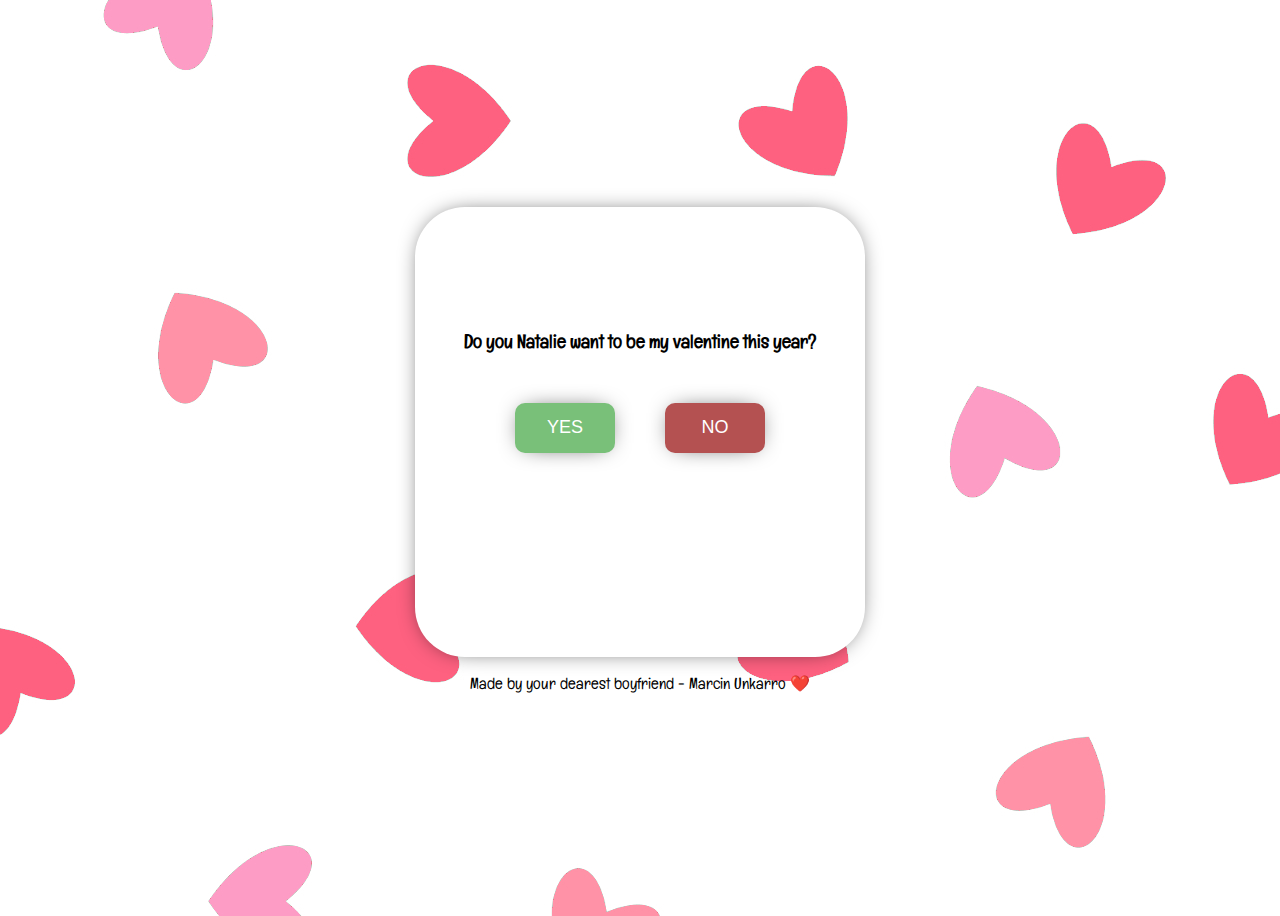
<file: index.html>
<!DOCTYPE html>
<html lang="en">
<head>
    <meta charset="UTF-8">
    <meta name="viewport" content="width=device-width, initial-scale=1.0">
    <title>DYWTBMV</title>
    <link rel="stylesheet" href="style.css">
    <link rel="icon" type="image/x-icon" href="iconheart.png">

</head>
<body>
    <div id="container">
        
        <div id="block">
            <h3>Do you Natalie want to be my valentine this year?</h3>
            <div id="buttons">
                <button type="button" id="yes" onclick="location.href='yes.html'">YES</button>
                <button type="button" id="no" onmouseover="innerHTML = 'but why not?'">NO</button>
            </div>


          
     

        </div>

        <p>Made by your dearest boyfriend - Marcin Unkarro ❤️ </p>

    </div>
    
    <script src="script.js"></script>
</body>
</html>
</file>
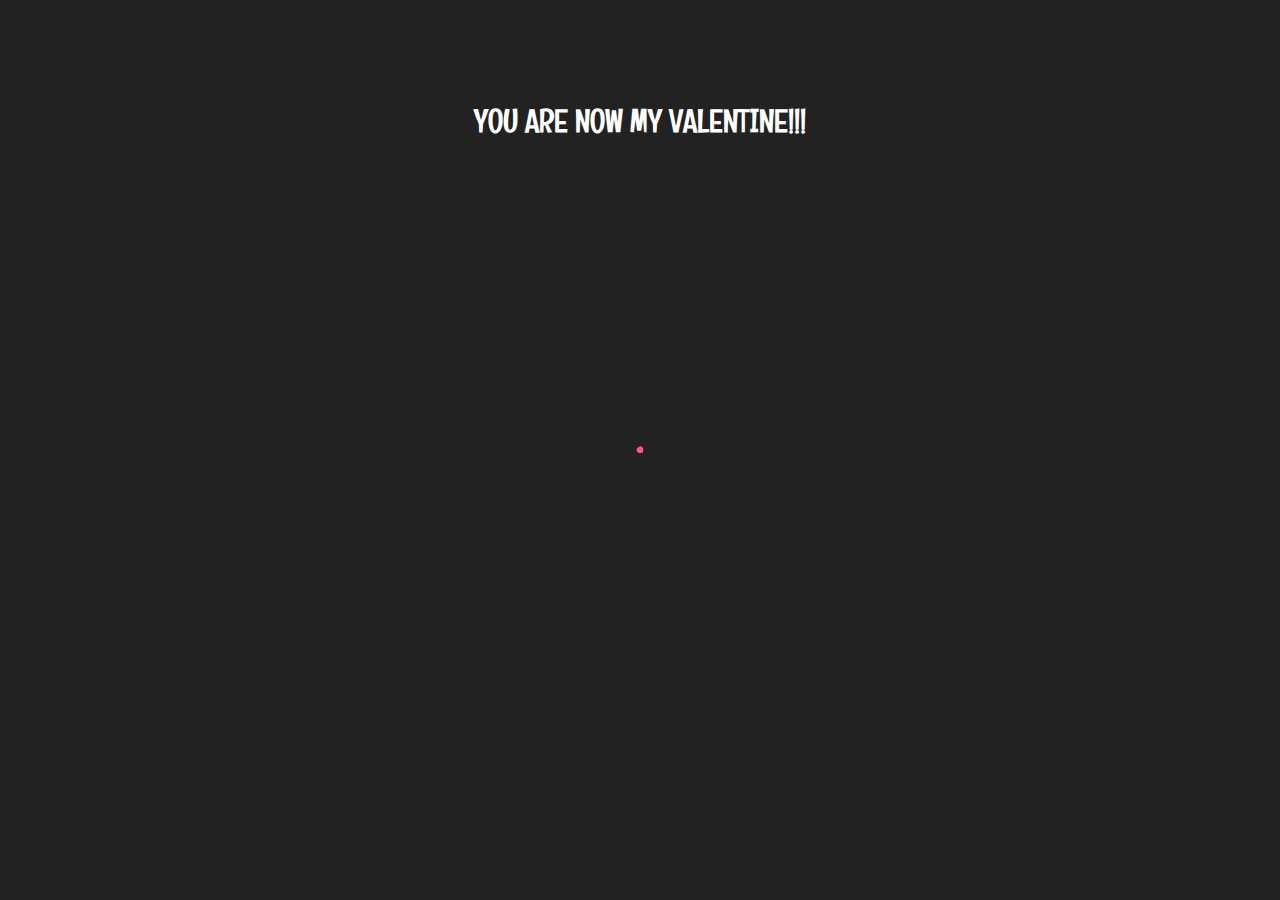
<file: yes.html>
<!DOCTYPE html>
<html lang="en">
<head>
    <meta charset="UTF-8">
    <meta name="viewport" content="width=device-width, initial-scale=1.0">
    <title>YES!!!</title>
    <link rel="stylesheet" href="style2.css">
    <link rel="icon" type="image/x-icon" href="iconheart.png">
</head>
<body>
    <div>
        <h1>YOU ARE NOW MY VALENTINE!!!</h1>
    </div>
    <div class="firework"></div>
</body>
</html>
</file>
<file: style.css>
@import url('https://fonts.googleapis.com/css2?family=Englebert&display=swap');
body{
    font-family: 'Englebert', cursive;
    background-image: url(hearts.jpg);
    display: flex;
    align-items: center;
    justify-content: center;
    height: 100vh;
    overflow: hidden;
}
h3{
    margin-bottom: 50px;
}
p
{
    text-align: center;
}
#block
{
    background-color: white;
    height: 400px;
    width: 400px;
    -webkit-box-shadow: 0px 0px 25px -10px rgba(0, 0, 0, 1);
    -moz-box-shadow: 0px 0px 25px -10px rgba(0, 0, 0, 1);
    box-shadow: 0px 0px 25px -10px rgba(0, 0, 0, 1);
    border-radius: 50px;
    padding: 25px;
    flex-direction: column;
    display: flex;
    align-items: center;
    justify-content: center;
   
}
#buttons
{
    display: flex;
    flex-direction: row;
    gap: 50px;
    margin-bottom: 100px;;
}
button
{
    font-size: large;
    border: none;
    border-radius: 10px;
    width: 100px;
    height: 50px;
    -webkit-box-shadow: 0px 0px 25px -10px rgba(0, 0, 0, 1);
-moz-box-shadow: 0px 0px 25px -10px rgba(0, 0, 0, 1);
box-shadow: 0px 0px 25px -10px rgba(0, 0, 0, 1);
}
#yes
{
    background-color: rgb(121, 192, 121);
    color: white;
}
#no
{
    background-color: rgb(180, 81, 81);
    color: white;
}
#yes:hover
{
    background-color: rgb(50, 83, 50);
    color: rgba(255, 255, 255, 0.589);
}
#no:hover
{
    background-color: rgb(100, 48, 48);
    color: rgba(255, 255, 255, 0.589);
}


#no:hover {
    animation: shake 0.5s;
      animation-iteration-count: infinite;
  }
  
  @keyframes shake {
    0% { transform: translate(1px, 1px) rotate(0deg); }
    10% { transform: translate(-1px, -2px) rotate(-1deg); }
    20% { transform: translate(-3px, 0px) rotate(1deg); }
    30% { transform: translate(3px, 2px) rotate(0deg); }
    40% { transform: translate(1px, -1px) rotate(1deg); }
    50% { transform: translate(-1px, 2px) rotate(-1deg); }
    60% { transform: translate(-3px, 1px) rotate(0deg); }
    70% { transform: translate(3px, 1px) rotate(-1deg); }
    80% { transform: translate(-1px, -1px) rotate(1deg); }
    90% { transform: translate(1px, 2px) rotate(0deg); }
    100% { transform: translate(1px, -2px) rotate(-1deg); }
  }
</file>
<file: style2.css>
@import url('https://fonts.googleapis.com/css2?family=Englebert&display=swap');
body {
    font-family: 'Englebert', cursive;
    background: rgb(34, 34, 34);
  }
h1
{
    margin-top: 100px;
    text-align: center;
    color: white;
}

  @keyframes firework {
    0% { 
      transform: translate(-50%, 60vh);
      width: 0.5vmin;
      opacity: 1;
    }
    50% { 
      width: 0.5vmin;
      opacity: 1;
    }
    100% { 
      width: 45vmin; 
      opacity: 0; 
    }
  }
  
  .firework,
  .firework::before,
  .firework::after {
    --top: 60vh;
    content: "";
    position: absolute;
    top: 50%;
    left: 50%;
    transform: translate(-50%, -50%);
    width: 0.5vmin;
    aspect-ratio: 1;
    background:
      /* random backgrounds */
      radial-gradient(circle, rgb(255, 76, 160) 0.2vmin, #0000 0) 50% 00%,
      radial-gradient(circle, rgb(255, 76, 160) 0.3vmin, #0000 0) 00% 50%,
      radial-gradient(circle, rgb(255, 76, 160) 0.5vmin, #0000 0) 50% 99%,
      radial-gradient(circle, rgb(255, 76, 160) 0.2vmin, #0000 0) 99% 50%,
      radial-gradient(circle, rgb(255, 76, 160) 0.3vmin, #0000 0) 80% 90%,
      radial-gradient(circle, rgb(255, 76, 160) 0.5vmin, #0000 0) 95% 90%,
      radial-gradient(circle, rgb(255, 76, 160) 0.5vmin, #0000 0) 10% 60%,
      radial-gradient(circle, rgb(255, 76, 160) 0.2vmin, #0000 0) 31% 80%,
      radial-gradient(circle, rgb(255, 76, 160) 0.3vmin, #0000 0) 80% 10%,
      radial-gradient(circle, rgb(255, 76, 160) 0.2vmin, #0000 0) 90% 23%,
      radial-gradient(circle, rgb(255, 76, 160) 0.3vmin, #0000 0) 45% 20%,
      radial-gradient(circle, rgb(255, 76, 160) 0.5vmin, #0000 0) 13% 24%
      ;
    background-size: 1vmin 0.5vmin;
    background-repeat: no-repeat;
    animation: firework 2s infinite;
  }
  
  .firework::before {
    transform: translate(-50%, -50%) rotate(25deg) !important; 
  }
  
  .firework::after {
    transform: translate(-50%, -50%) rotate(-37deg) !important;
  }
</file>
